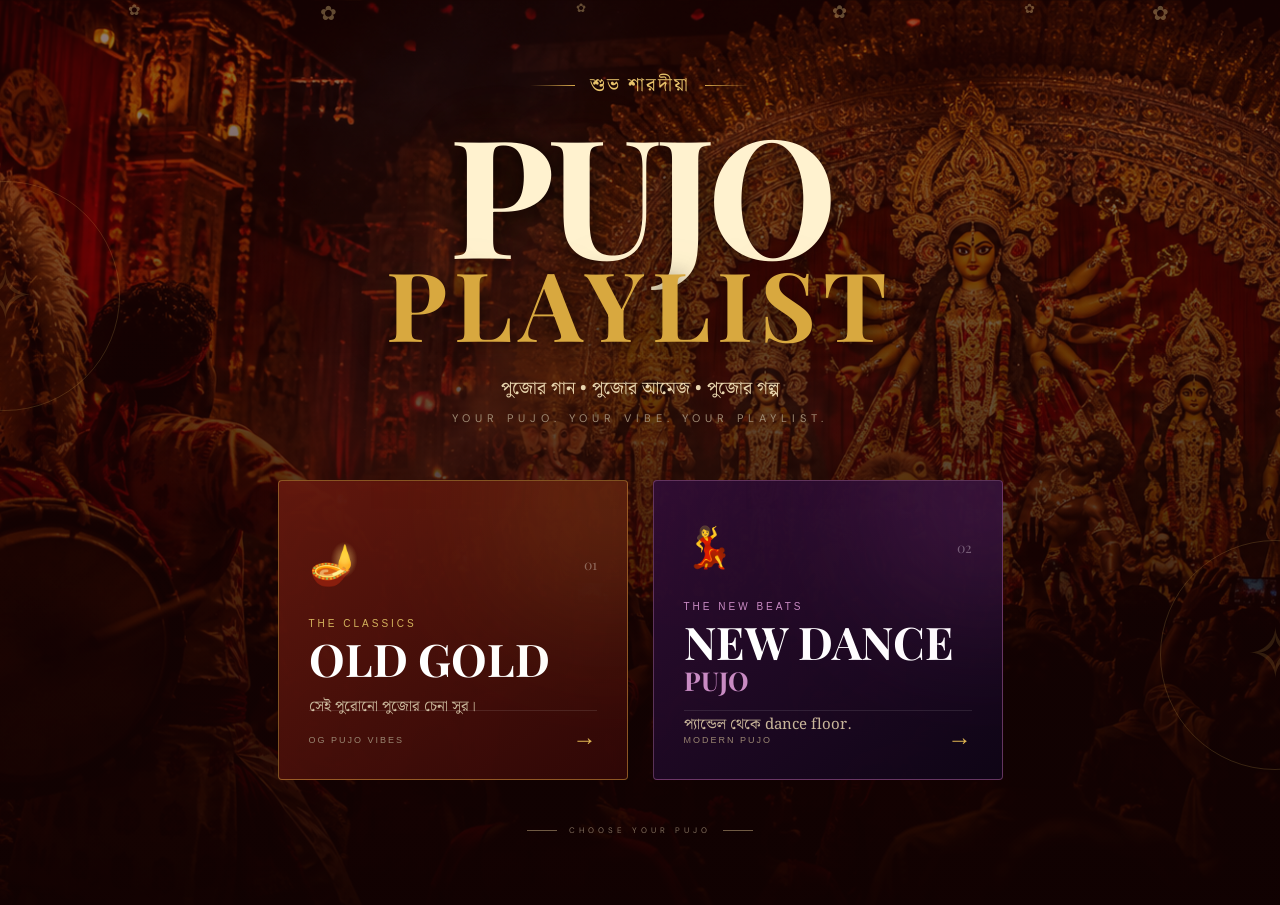
<file: home.html>
<!DOCTYPE html>
<html lang="en">

<head>

    <meta charset="UTF-8">

    <meta
        name="viewport"
        content="width=device-width, initial-scale=1.0">

    <title>Pujo Playlist</title>

    <link
        rel="stylesheet"
        href="web.css">

</head>


<body>


    <!-- =================================
         DECORATIVE BACKGROUND
    ================================== -->

    <div class="background-effects">

        <div class="glow glow-one"></div>

        <div class="glow glow-two"></div>

        <div class="glow glow-three"></div>

    </div>


    <!-- =================================
         FLOATING FLOWERS
    ================================== -->

    <div class="flowers">

        <span>✿</span>
        <span>✿</span>
        <span>✿</span>
        <span>✿</span>
        <span>✿</span>
        <span>✿</span>

    </div>


    <!-- =================================
         HOME
    ================================== -->

    <section class="hero">


        <!-- Decorative alpana -->

        <div class="alpana alpana-left">

            ✧

        </div>


        <div class="alpana alpana-right">

            ✧

        </div>


        <div class="hero-content">


            <!-- Small Bengali heading -->

            <div class="festival-label">

                <span></span>

                <p>
                    শুভ শারদীয়া
                </p>

                <span></span>

            </div>


            <!-- Main title -->

            <h1>

                PUJO

                <span>
                    PLAYLIST
                </span>

            </h1>


            <p class="bengali-subtitle">

                পুজোর গান • পুজোর আমেজ • পুজোর গল্প

            </p>


            <p class="english-subtitle">

                YOUR PUJO.
                YOUR VIBE.
                YOUR PLAYLIST.

            </p>


            <!-- =================================
                 PLAYLIST CARDS
            ================================== -->

            <div class="playlist-options">


                <!-- OLD GOLD -->

                <button
                    class="playlist-card old-card"
                    onclick="openPlaylist('oldGold')">


                    <div class="card-glow"></div>


                    <div class="card-top">

                        <span class="card-symbol">
                            🪔
                        </span>

                        <span class="card-number">
                            01
                        </span>

                    </div>


                    <div class="card-content">

                        <p class="card-small">
                            THE CLASSICS
                        </p>

                        <h2>
                            OLD GOLD
                        </h2>

                        <p class="card-description">
                            সেই পুরোনো পুজোর
                            চেনা সুর।
                        </p>

                    </div>


                    <div class="card-footer">

                        <span>
                            OG PUJO VIBES
                        </span>

                        <span class="arrow">
                            →
                        </span>

                    </div>

                </button>



                <!-- NEW DANCE -->

                <button
                    class="playlist-card dance-card"
                    onclick="openPlaylist('newDance')">


                    <div class="card-glow"></div>


                    <div class="card-top">

                        <span class="card-symbol">
                            💃
                        </span>

                        <span class="card-number">
                            02
                        </span>

                    </div>


                    <div class="card-content">

                        <p class="card-small">
                            THE NEW BEATS
                        </p>

                        <h2>
                            NEW DANCE
                        </h2>

                        <h3>
                            PUJO
                        </h3>

                        <p class="card-description">
                            প্যান্ডেল থেকে
                            dance floor.
                        </p>

                    </div>


                    <div class="card-footer">

                        <span>
                            MODERN PUJO
                        </span>

                        <span class="arrow">
                            →
                        </span>

                    </div>

                </button>

            </div>


            <!-- Bottom text -->

            <div class="scroll-hint">

                <span class="scroll-line"></span>

                <p>
                    CHOOSE YOUR PUJO
                </p>

                <span class="scroll-line"></span>

            </div>


        </div>

    </section>



    <!-- =================================
         PLAYLIST SECTION
    ================================== -->

    <section
        id="playlist-section"
        class="playlist-section">


        <button
            class="back-button"
            onclick="goHome()">

            <span>←</span>

            BACK TO PUJO

        </button>


        <div class="playlist-header">


            <p
                id="playlist-small-title"
                class="playlist-small-title">
            </p>


            <h2
                id="playlist-title">
            </h2>


            <p
                id="playlist-description">
            </p>


        </div>


        <!-- Spotify -->

        <div class="spotify-container">


            <div
                class="spotify-top-decoration">

                <span>✦</span>

                <span>✦</span>

                <span>✦</span>

            </div>


            <iframe
                id="spotify-player"
                src=""
                width="100%"
                height="500"
                frameborder="0"
                allow="autoplay; clipboard-write; encrypted-media; fullscreen; picture-in-picture"
                loading="lazy">
            </iframe>


            <div
                id="coming-soon"
                class="coming-soon"
                style="display:none;">

                <span>
                    💃
                </span>

                <h3>
                    Coming Soon
                </h3>

                <p>
                    Your dance playlist is
                    getting ready.
                </p>

            </div>


        </div>


        <div class="playlist-footer">

            <span>✦</span>

            <p>
                PUJO PLAYLIST • SHARODIYA
            </p>

            <span>✦</span>

        </div>


    </section>



    <script src="web.js"></script>

</body>

</html>
</file>
<file: web.css>
@import url(
    'https://fonts.googleapis.com/css2?family=DM+Sans:wght@400;500;600;700&family=Noto+Serif+Bengali:wght@400;500;600;700&family=Playfair+Display:wght@500;600;700;800&display=swap'
);


/* =========================================
   RESET
========================================= */

* {
    margin: 0;
    padding: 0;
    box-sizing: border-box;
}


html {
    scroll-behavior: smooth;
}


body {

    min-height: 100vh;

    background:
        #160303;

    color: white;

    font-family:
        'DM Sans',
        sans-serif;

    overflow-x: hidden;

}


/* =========================================
   HERO
========================================= */

.hero {

    min-height: 100vh;

    position: relative;

    display: flex;

    align-items: center;

    justify-content: center;

    overflow: hidden;

    background:

        linear-gradient(
            180deg,
            rgba(40, 4, 4, 0.50),
            rgba(18, 2, 2, 0.92)
        ),

        url("pujo-bg.png");

    background-size: cover;

    background-position: center;

}


/* =========================================
   BACKGROUND GLOW
========================================= */

.background-effects {

    position: fixed;

    inset: 0;

    pointer-events: none;

    z-index: 0;

}


.glow {

    position: absolute;

    width: 500px;

    height: 500px;

    border-radius: 50%;

    filter: blur(120px);

    opacity: 0.18;

}


.glow-one {

    background: #c2410c;

    top: -200px;

    left: -150px;

}


.glow-two {

    background: #d4a72c;

    right: -200px;

    top: 20%;

}


.glow-three {

    background: #8f1d14;

    bottom: -250px;

    left: 35%;

}


/* =========================================
   HERO CONTENT
========================================= */

.hero-content {

    position: relative;

    z-index: 5;

    width: 100%;

    max-width: 1150px;

    padding: 70px 25px;

    text-align: center;

}


/* =========================================
   FESTIVAL LABEL
========================================= */

.festival-label {

    display: flex;

    justify-content: center;

    align-items: center;

    gap: 15px;

    margin-bottom: 25px;

}


.festival-label span {

    width: 45px;

    height: 1px;

    background:
        linear-gradient(
            90deg,
            transparent,
            #d9aa4d
        );

}


.festival-label span:last-child {

    background:
        linear-gradient(
            90deg,
            #d9aa4d,
            transparent
        );

}


.festival-label p {

    font-family:
        'Noto Serif Bengali',
        serif;

    font-size: 19px;

    color: #e8c36b;

    letter-spacing: 2px;

}


/* =========================================
   MAIN TITLE
========================================= */

.hero h1 {

    font-family:
        'Playfair Display',
        serif;

    font-size:
        clamp(85px, 14vw, 165px);

    line-height: 0.78;

    letter-spacing: -7px;

    color: #fff2cf;

    text-shadow:

        0 5px 25px
        rgba(0,0,0,0.7),

        0 0 80px
        rgba(212,167,44,0.12);

}


.hero h1 span {

    display: block;

    color: #d8a83f;

    font-size: 0.58em;

    letter-spacing: 7px;

    margin-top: 10px;

}


/* =========================================
   SUBTITLE
========================================= */

.bengali-subtitle {

    margin-top: 35px;

    font-family:
        'Noto Serif Bengali',
        serif;

    color: #e8d5ae;

    font-size: 18px;

}


.english-subtitle {

    margin-top: 8px;

    font-size: 11px;

    letter-spacing: 5px;

    color: #9e8a73;

}


/* =========================================
   PLAYLIST CARDS
========================================= */

.playlist-options {

    margin-top: 55px;

    display: flex;

    justify-content: center;

    gap: 25px;

    flex-wrap: wrap;

}


.playlist-card {

    position: relative;

    width: 350px;

    min-height: 300px;

    padding: 30px;

    text-align: left;

    border-radius: 4px;

    overflow: hidden;

    cursor: pointer;

    color: white;

    transition:

        transform 0.45s cubic-bezier(.2,.8,.2,1),

        box-shadow 0.45s ease;

}


/* OLD GOLD */

.old-card {

    background:

        linear-gradient(
            145deg,
            rgba(101,25,14,0.94),
            rgba(48,7,6,0.96)
        );

    border:
        1px solid
        rgba(221,173,68,0.45);

}


/* NEW DANCE */

.dance-card {

    background:

        linear-gradient(
            145deg,
            rgba(48,13,52,0.95),
            rgba(15,5,22,0.97)
        );

    border:
        1px solid
        rgba(209,124,192,0.38);

}


.playlist-card:hover {

    transform:
        translateY(-15px);

    box-shadow:
        0 35px 90px
        rgba(0,0,0,0.65);

}


.card-glow {

    position: absolute;

    width: 200px;

    height: 200px;

    border-radius: 50%;

    filter: blur(80px);

    opacity: 0.2;

    right: -80px;

    top: -80px;

}


.old-card .card-glow {

    background: #e0a72e;

}


.dance-card .card-glow {

    background: #d35ac7;

}


/* =========================================
   CARD TOP
========================================= */

.card-top {

    display: flex;

    justify-content: space-between;

    align-items: center;

}


.card-symbol {

    font-size: 40px;

}


.card-number {

    font-family:
        'Playfair Display',
        serif;

    font-size: 14px;

    color: rgba(255,255,255,0.35);

}


/* =========================================
   CARD CONTENT
========================================= */

.card-content {

    margin-top: 30px;

}


.card-small {

    font-size: 10px;

    letter-spacing: 3px;

    color: #d5b45d;

}


.dance-card .card-small {

    color: #c98bc3;

}


.card-content h2 {

    font-family:
        'Playfair Display',
        serif;

    font-size: 45px;

    line-height: 0.95;

    margin-top: 8px;

}


.card-content h3 {

    font-family:
        'Playfair Display',
        serif;

    font-size: 26px;

    color: #d6a942;

}


.dance-card .card-content h3 {

    color: #c98bc3;

}


.card-description {

    margin-top: 15px;

    font-family:
        'Noto Serif Bengali',
        serif;

    color: #c9b69a;

    font-size: 15px;

}


/* =========================================
   CARD FOOTER
========================================= */

.card-footer {

    position: absolute;

    bottom: 25px;

    left: 30px;

    right: 30px;

    display: flex;

    justify-content: space-between;

    align-items: center;

    padding-top: 15px;

    border-top:
        1px solid
        rgba(255,255,255,0.10);

}


.card-footer span:first-child {

    font-size: 9px;

    letter-spacing: 2px;

    color: #998571;

}


.arrow {

    font-size: 24px;

    color: #dfb552;

    transition:
        transform 0.3s ease;

}


.playlist-card:hover .arrow {

    transform:
        translateX(8px);

}


/* =========================================
   SCROLL HINT
========================================= */

.scroll-hint {

    margin-top: 45px;

    display: flex;

    justify-content: center;

    align-items: center;

    gap: 12px;

}


.scroll-hint p {

    font-size: 8px;

    letter-spacing: 4px;

    color: #806e5c;

}


.scroll-line {

    width: 30px;

    height: 1px;

    background: #6f5a43;

}


/* =========================================
   ALPANA
========================================= */

.alpana {

    position: absolute;

    z-index: 2;

    width: 230px;

    height: 230px;

    border:
        1px solid
        rgba(232,190,89,0.18);

    border-radius: 50%;

    display: grid;

    place-items: center;

    font-size: 70px;

    color:
        rgba(232,190,89,0.15);

}


.alpana-left {

    left: -110px;

    top: 20%;

}


.alpana-right {

    right: -110px;

    bottom: 15%;

}


/* =========================================
   FLOWERS
========================================= */

.flowers {

    position: fixed;

    inset: 0;

    pointer-events: none;

    z-index: 3;

    overflow: hidden;

}


.flowers span {

    position: absolute;

    color: #f2d08a;

    opacity: 0.35;

    animation:
        floatFlower
        linear
        infinite;

}


.flowers span:nth-child(1) {

    left: 10%;

    animation-duration: 12s;

    font-size: 15px;

}


.flowers span:nth-child(2) {

    left: 25%;

    animation-duration: 17s;

    animation-delay: 2s;

    font-size: 20px;

}


.flowers span:nth-child(3) {

    left: 45%;

    animation-duration: 14s;

    animation-delay: 4s;

    font-size: 12px;

}


.flowers span:nth-child(4) {

    left: 65%;

    animation-duration: 18s;

    animation-delay: 1s;

    font-size: 18px;

}


.flowers span:nth-child(5) {

    left: 80%;

    animation-duration: 13s;

    animation-delay: 3s;

    font-size: 13px;

}


.flowers span:nth-child(6) {

    left: 90%;

    animation-duration: 16s;

    animation-delay: 5s;

    font-size: 20px;

}


@keyframes floatFlower {

    0% {

        transform:
            translateY(-10vh)
            rotate(0deg);

        opacity: 0;

    }

    15% {

        opacity: 0.35;

    }

    85% {

        opacity: 0.35;

    }

    100% {

        transform:
            translateY(110vh)
            rotate(360deg);

        opacity: 0;

    }

}


/* =========================================
   PLAYLIST PAGE
========================================= */

.playlist-section {

    min-height: 100vh;

    display: none;

    padding:
        70px
        25px
        100px;

    max-width: 1100px;

    margin: auto;

}


.back-button {

    background: none;

    border: none;

    color: #d9ad54;

    cursor: pointer;

    font-size: 12px;

    letter-spacing: 3px;

    margin-bottom: 50px;

}


.back-button span {

    font-size: 20px;

    margin-right: 8px;

}


.back-button:hover {

    color: #fff1ca;

}


/* =========================================
   PLAYLIST HEADER
========================================= */

.playlist-small-title {

    color: #d3aa54;

    letter-spacing: 4px;

    font-size: 12px;

}


.playlist-header h2 {

    font-family:
        'Playfair Display',
        serif;

    font-size:
        clamp(50px, 8vw, 90px);

    line-height: 0.9;

    margin:
        12px
        0
        20px;

    color: #fff1cf;

}


#playlist-description {

    color: #9d8d7c;

}


/* =========================================
   SPOTIFY
========================================= */

.spotify-container {

    margin-top: 45px;

    padding: 8px;

    background:
        rgba(255,255,255,0.035);

    border:
        1px solid
        rgba(215,170,76,0.25);

    border-radius: 20px;

    box-shadow:
        0 30px 80px
        rgba(0,0,0,0.5);

}


.spotify-container iframe {

    display: block;

    width: 100%;

    min-height: 500px;

    border-radius: 14px;

}


/* =========================================
   COMING SOON
========================================= */

.coming-soon {

    min-height: 500px;

    background:
        linear-gradient(
            145deg,
            #35102f,
            #160615
        );

    border-radius: 14px;

    display: flex;

    flex-direction: column;

    justify-content: center;

    align-items: center;

    text-align: center;

}


.coming-soon span {

    font-size: 55px;

}


.coming-soon h3 {

    margin-top: 20px;

    font-family:
        'Playfair Display',
        serif;

    font-size: 40px;

}


.coming-soon p {

    color: #9e8b9d;

    margin-top: 10px;

}


/* =========================================
   PLAYLIST FOOTER
========================================= */

.playlist-footer {

    margin-top: 45px;

    display: flex;

    justify-content: center;

    align-items: center;

    gap: 15px;

}


.playlist-footer p {

    font-size: 8px;

    letter-spacing: 4px;

    color: #6f5e4d;

}


.playlist-footer span {

    color: #b9903c;

}


/* =========================================
   MOBILE
========================================= */

@media (max-width: 700px) {

    .hero-content {

        padding:
            55px
            18px;

    }


    .hero h1 {

        font-size: 78px;

        letter-spacing: -4px;

    }


    .hero h1 span {

        letter-spacing: 4px;

    }


    .bengali-subtitle {

        font-size: 15px;

    }


    .english-subtitle {

        font-size: 8px;

        letter-spacing: 3px;

    }


    .playlist-options {

        margin-top: 40px;

        gap: 18px;

    }


    .playlist-card {

        width: 100%;

        max-width: 350px;

        min-height: 280px;

    }


    .alpana {

        display: none;

    }


    .playlist-section {

        padding:
            40px
            18px
            80px;

    }


    .spotify-container {

        margin-top: 30px;

        padding: 4px;

    }


    .spotify-container iframe {

        min-height: 500px;

    }

}
</file>
